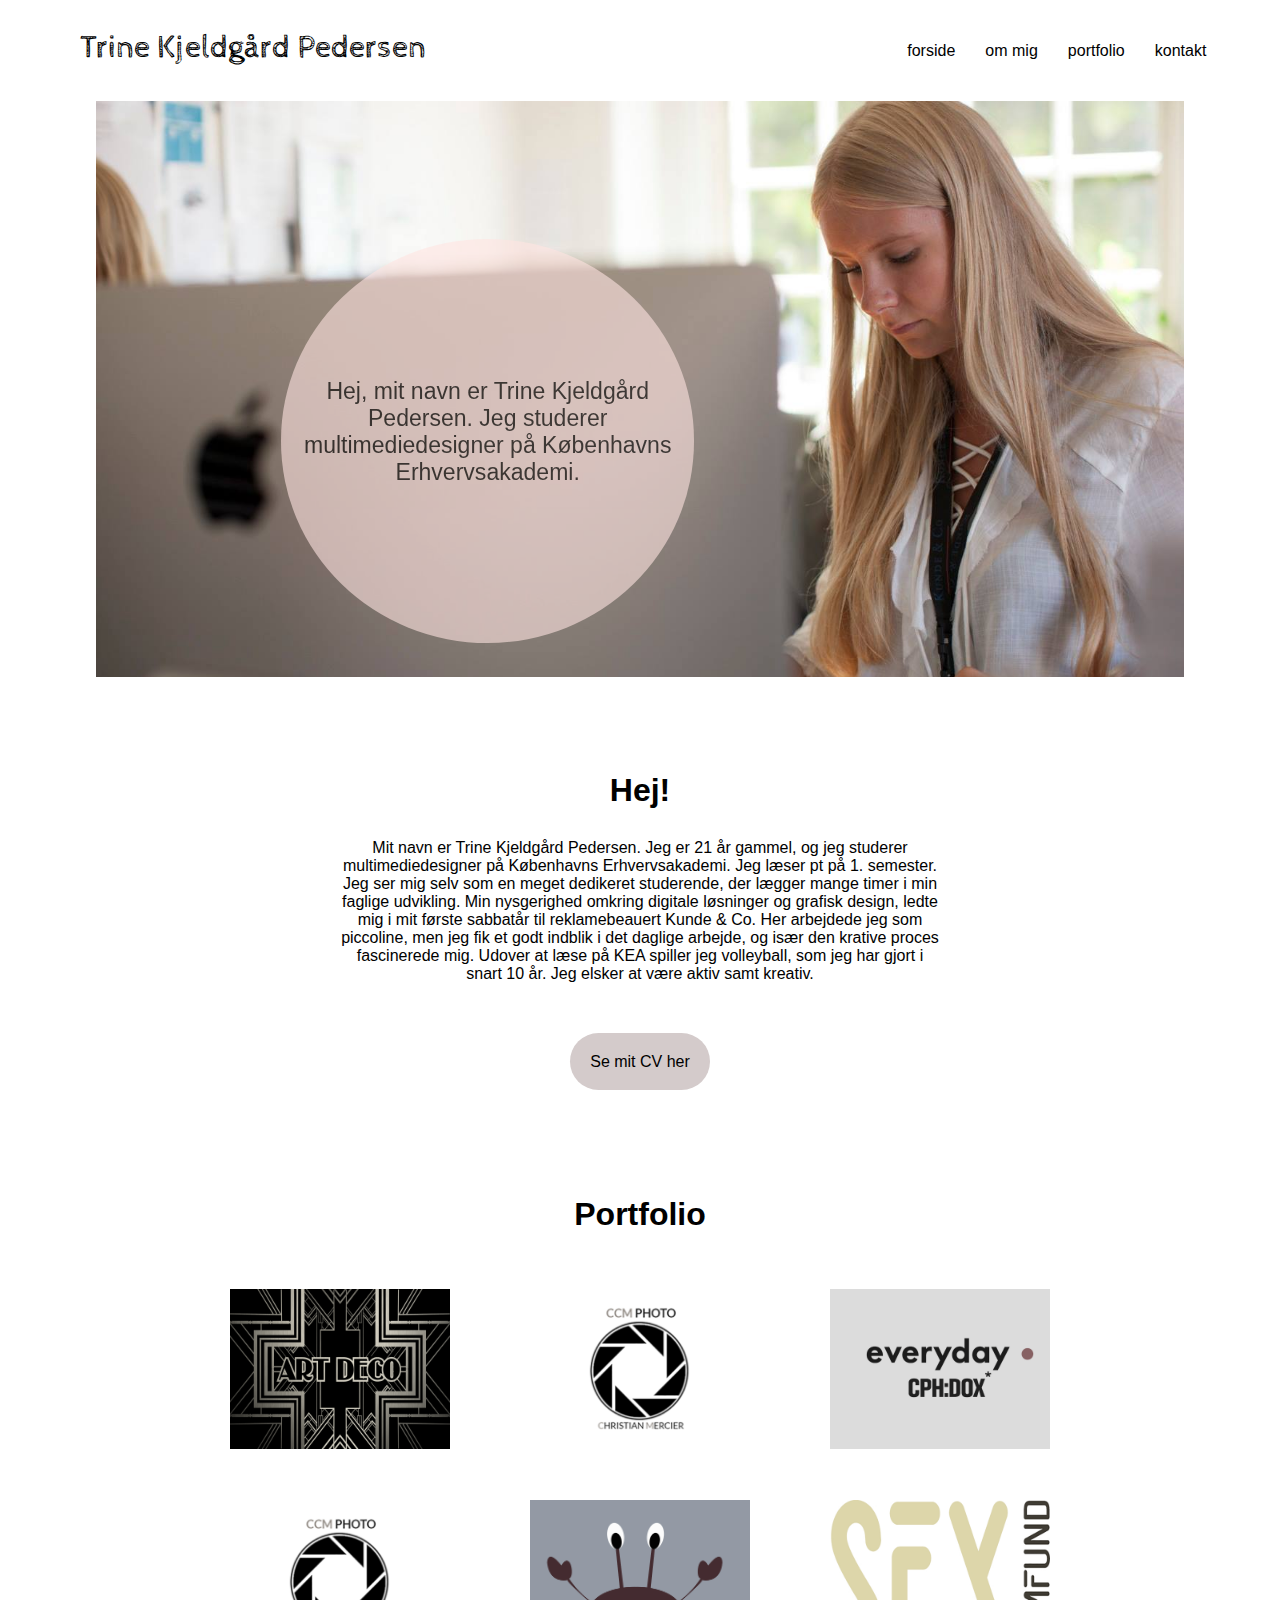
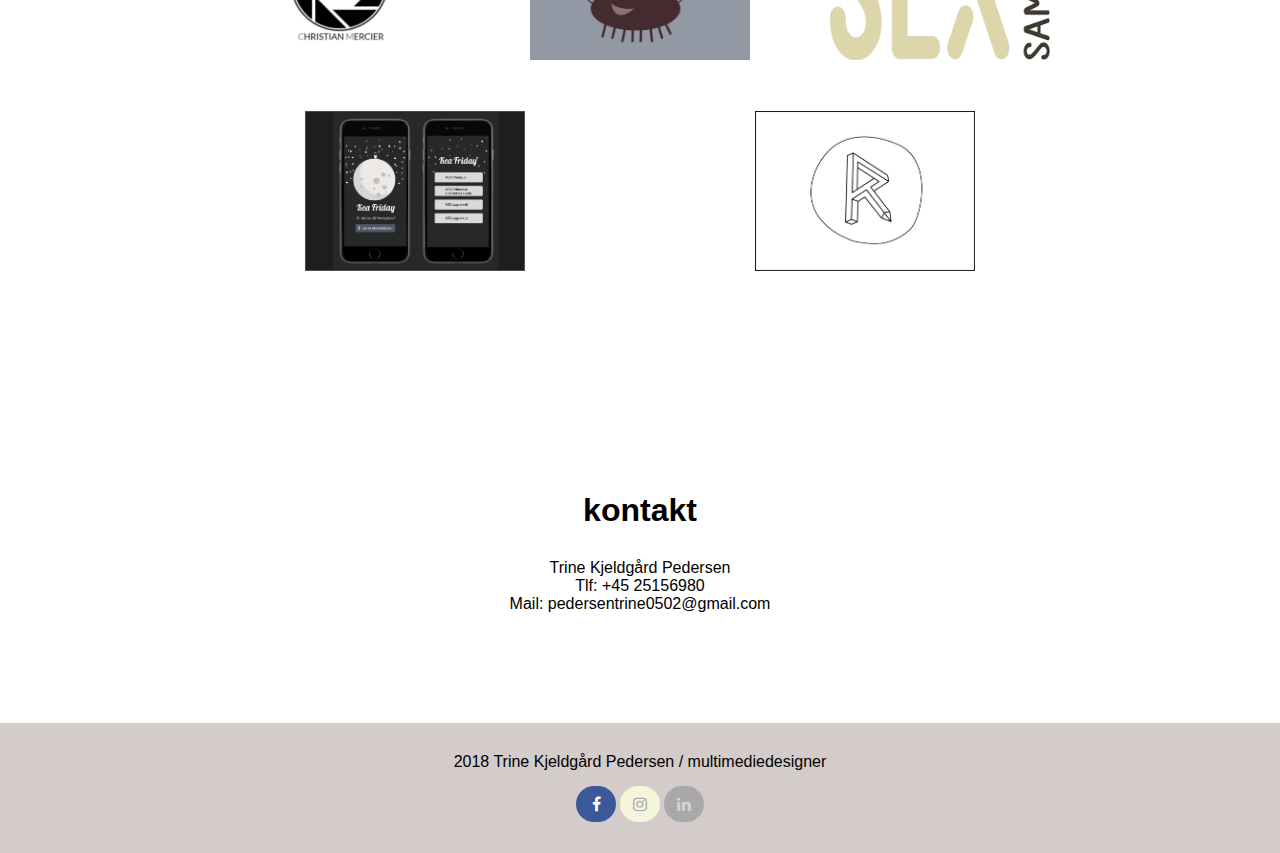
<file: index.html>
<!DOCTYPE html>
<html lang="da">

<head>
    <meta charset="utf-8">
    <meta name="viewport" content="width=device-width, initial-scale=1.0">
    <meta name="robots" content="noindex">
    <title>portfolio</title>
    <link rel="stylesheet" href="stylesheet.css">
    <link rel="stylesheet" href="https://cdnjs.cloudflare.com/ajax/libs/font-awesome/4.7.0/css/font-awesome.min.css">

    <link href="https://fonts.googleapis.com/css?family=Cabin+Sketch" rel="stylesheet">

</head>

<body>
    <header>
        <div class="navn">Trine Kjeldgård Pedersen</div>
        <nav>
            <a href="#splash">forside</a>
            <a href="#om_mig">om mig</a>
            <a href="#portfolio">portfolio</a>
            <a href="#kontakt">kontakt</a>
        </nav>
    </header>

    <section id="splash">
        <div class="information">
            <p>Hej, mit navn er Trine Kjeldgård Pedersen. Jeg studerer multimediedesigner på Københavns Erhvervsakademi.</p>
        </div>
    </section>

    <section id="om_mig">
        <div class="sectionwrapper">
            <div class="column">
                <h1>Hej!</h1>
                <p>Mit navn er Trine Kjeldgård Pedersen. Jeg er 21 år gammel, og jeg studerer multimediedesigner på Københavns Erhvervsakademi. Jeg læser pt på 1. semester. Jeg ser mig selv som en meget dedikeret studerende, der lægger mange timer i min faglige udvikling. Min nysgerighed omkring digitale løsninger og grafisk design, ledte mig i mit første sabbatår til reklamebeauert Kunde & Co. Her arbejdede jeg som piccoline, men jeg fik et godt indblik i det daglige arbejde, og især den krative proces fascinerede mig. Udover at læse på KEA spiller jeg volleyball, som jeg har gjort i snart 10 år. Jeg elsker at være aktiv samt kreativ.</p>
            </div>
        </div>

        <div class="column_cv">
            <a href="img/CV.pdf">Se mit CV her</a>
        </div>
    </section>

    <section id="portfolio">
        <h1>Portfolio</h1>
        <div class="sectionwrapper">
            <a href="1.html">
                <div class="box1"></div>
            </a>
            <a href="2.html">
                <div class="box2"></div>
            </a>
            <a href="3.html">
                <div class="box3"></div>
            </a>
            <a href="4.html">
                <div class="box4"></div>
            </a>
            <a href="5.html">
                <div class="box5"></div>
            </a>
            <a href="6.html">
                <div class="box6"></div>
            </a>
            <a href="7.html">
                <div class="box7"></div>
            </a>
            <a href="8.html">
                <div class="box8"></div>
            </a>
        </div>
    </section>

    <section id="kontakt">
        <div class="sectionwrapper">
            <div class="column_info">
                <h1>kontakt</h1>
                <p>Trine Kjeldgård Pedersen<br> Tlf: +45 25156980<br> Mail: pedersentrine0502@gmail.com</p>
            </div>
        </div>
    </section>

    <footer>
        <p>2018 Trine Kjeldgård Pedersen / multimediedesigner</p>
        <a href="https://www.facebook.com/trinekjeldgaardpedersen" class="fa fa-facebook"></a>
        <a href="https://www.instagram.com/trinekp/" class="fa fa-instagram"></a>
        <a href="#" class="fa fa-linkedin"></a>
    </footer>

</body>

</html>
</file>
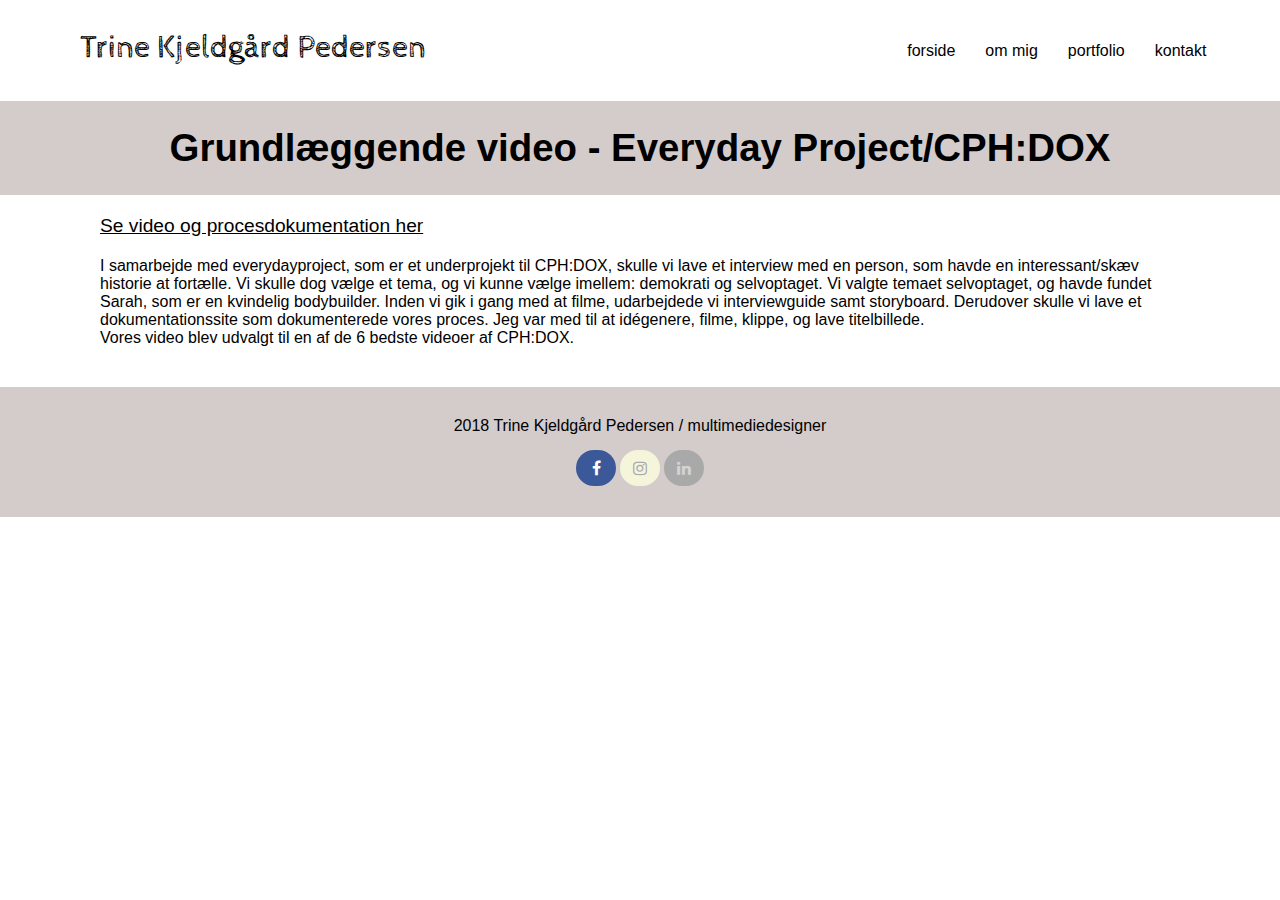
<file: 3.html>
<!DOCTYPE html>
<html lang="da">

<head>
    <meta charset="utf-8">
    <meta name="viewport" content="width=device-width, initial-scale=1.0">
    <title>portfolio</title>
    <link rel="stylesheet" href="stylesheet.css">
    <link rel="stylesheet" href="https://cdnjs.cloudflare.com/ajax/libs/font-awesome/4.7.0/css/font-awesome.min.css">

    <link href="https://fonts.googleapis.com/css?family=Cabin+Sketch" rel="stylesheet">

</head>

<body>
    <header>
        <div class="navn">Trine Kjeldgård Pedersen</div>
        <nav>
            <a href="index.html#splash">forside</a>
            <a href="index.html#om_mig">om mig</a>
            <a href="index.html#portfolio">portfolio</a>
            <a href="index.html#kontakt">kontakt</a>
        </nav>
    </header>

    <div class="overskrift">
        <h1>Grundlæggende video - Everyday Project/CPH:DOX</h1>
    </div>

    <div class="column_link">
        <a href="http://trinekp.dk/kea/03-video/cph_dox/dokumentation/">Se video og procesdokumentation her</a>
    </div>

    <div class="sectionwrapper">
        <div class="column_text">
            <p>I samarbejde med everydayproject, som er et underprojekt til CPH:DOX, skulle vi lave et interview med en person, som havde en interessant/skæv historie at fortælle. Vi skulle dog vælge et tema, og vi kunne vælge imellem: demokrati og selvoptaget. Vi valgte temaet selvoptaget, og havde fundet Sarah, som er en kvindelig bodybuilder. Inden vi gik i gang med at filme, udarbejdede vi interviewguide samt storyboard. Derudover skulle vi lave et dokumentationssite som dokumenterede vores proces. Jeg var med til at idégenere, filme, klippe, og lave titelbillede.
            </p>
            <p>Vores video blev udvalgt til en af de 6 bedste videoer af CPH:DOX. </p>
        </div>
    </div>


    <footer>
        <p>2018 Trine Kjeldgård Pedersen / multimediedesigner</p>
        <a href="https://www.facebook.com/trinekjeldgaardpedersen" class="fa fa-facebook"></a>
        <a href="https://www.instagram.com/trinekp/" class="fa fa-instagram"></a>
        <a href="#" class="fa fa-linkedin"></a>
    </footer>
</body>
</file>
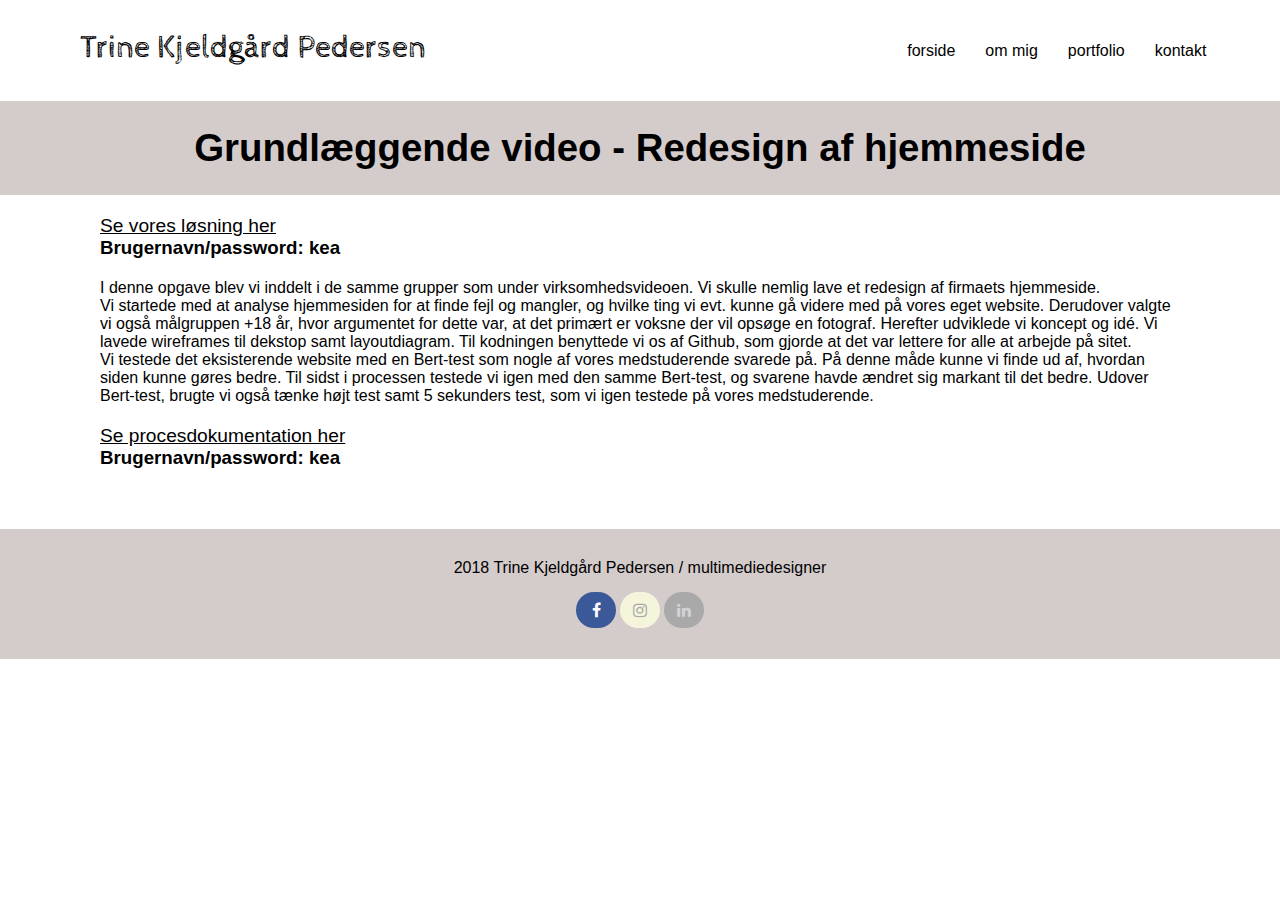
<file: 4.html>
<!DOCTYPE html>
<html lang="da">

<head>
    <meta charset="utf-8">
    <meta name="viewport" content="width=device-width, initial-scale=1.0">
    <title>portfolio</title>
    <link rel="stylesheet" href="stylesheet.css">
    <link rel="stylesheet" href="https://cdnjs.cloudflare.com/ajax/libs/font-awesome/4.7.0/css/font-awesome.min.css">

    <link href="https://fonts.googleapis.com/css?family=Cabin+Sketch" rel="stylesheet">

</head>

<body>
    <header>
        <div class="navn">Trine Kjeldgård Pedersen</div>
        <nav>
            <a href="index.html#splash">forside</a>
            <a href="index.html#om_mig">om mig</a>
            <a href="index.html#portfolio">portfolio</a>
            <a href="index.html#kontakt">kontakt</a>
        </nav>
    </header>

    <div class="overskrift">
        <h1>Grundlæggende video - Redesign af hjemmeside</h1>
    </div>

    <div class="column_link">
        <a href="http://trinekp.dk/kea/03-video/redesign/">Se vores løsning her</a>
        <h3>Brugernavn/password: kea</h3>
    </div>

    <div class="sectionwrapper">
        <div class="column_text">
            <p>I denne opgave blev vi inddelt i de samme grupper som under virksomhedsvideoen. Vi skulle nemlig lave et redesign af firmaets hjemmeside. </p>
            <p>Vi startede med at analyse hjemmesiden for at finde fejl og mangler, og hvilke ting vi evt. kunne gå videre med på vores eget website. Derudover valgte vi også målgruppen +18 år, hvor argumentet for dette var, at det primært er voksne der vil opsøge en fotograf. Herefter udviklede vi koncept og idé. Vi lavede wireframes til dekstop samt layoutdiagram. Til kodningen benyttede vi os af Github, som gjorde at det var lettere for alle at arbejde på sitet.
            </p>
            <p>Vi testede det eksisterende website med en Bert-test som nogle af vores medstuderende svarede på. På denne måde kunne vi finde ud af, hvordan siden kunne gøres bedre. Til sidst i processen testede vi igen med den samme Bert-test, og svarene havde ændret sig markant til det bedre. Udover Bert-test, brugte vi også tænke højt test samt 5 sekunders test, som vi igen testede på vores medstuderende.</p>
        </div>
    </div>

    <div class="column_link">
        <a href="http://trinekp.dk/kea/03-video/redesign/rapport/03.03.02.pdf">Se procesdokumentation her</a>
        <h3>Brugernavn/password: kea</h3>
    </div>


    <footer>
        <p>2018 Trine Kjeldgård Pedersen / multimediedesigner</p>
        <a href="https://www.facebook.com/trinekjeldgaardpedersen" class="fa fa-facebook"></a>
        <a href="https://www.instagram.com/trinekp/" class="fa fa-instagram"></a>
        <a href="#" class="fa fa-linkedin"></a>
    </footer>
</body>
</file>
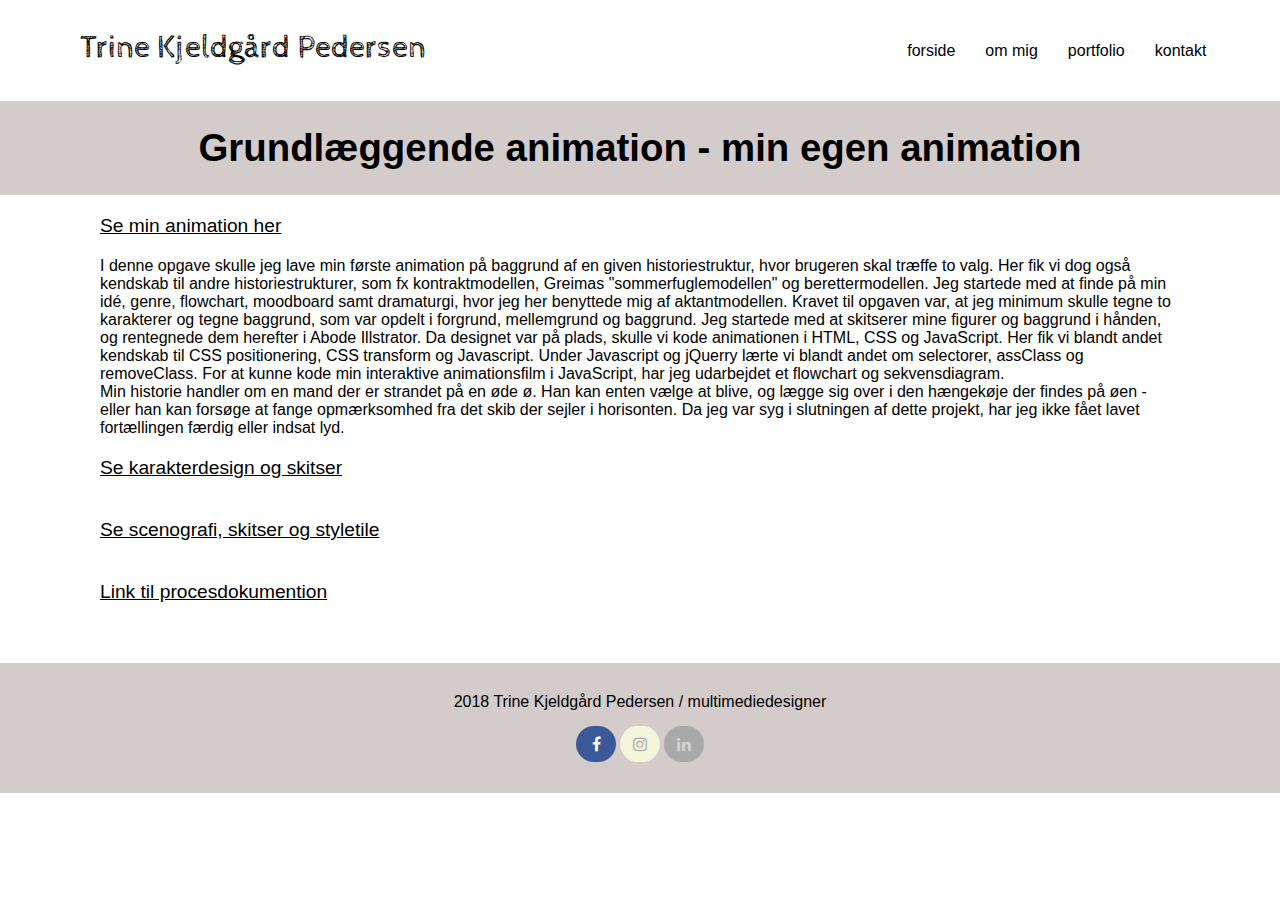
<file: 5.html>
<!DOCTYPE html>
<html lang="da">

<head>
    <meta charset="utf-8">
    <meta name="viewport" content="width=device-width, initial-scale=1.0">
    <title>portfolio</title>
    <link rel="stylesheet" href="stylesheet.css">
    <link rel="stylesheet" href="https://cdnjs.cloudflare.com/ajax/libs/font-awesome/4.7.0/css/font-awesome.min.css">

    <link href="https://fonts.googleapis.com/css?family=Cabin+Sketch" rel="stylesheet">

</head>

<body>
    <header>
        <div class="navn">Trine Kjeldgård Pedersen</div>
        <nav>
            <a href="index.html#splash">forside</a>
            <a href="index.html#om_mig">om mig</a>
            <a href="index.html#portfolio">portfolio</a>
            <a href="index.html#kontakt">kontakt</a>
        </nav>
    </header>

    <div class="overskrift">
        <h1>Grundlæggende animation - min egen animation</h1>
    </div>

    <div class="column_link">
        <a href="http://trinekp.dk/kea/02-animation/uge2/020205/">Se min animation her</a>
    </div>

    <div class="sectionwrapper">
        <div class="column_text">
            <p>I denne opgave skulle jeg lave min første animation på baggrund af en given historiestruktur, hvor brugeren skal træffe to valg. Her fik vi dog også kendskab til andre historiestrukturer, som fx kontraktmodellen, Greimas "sommerfuglemodellen" og berettermodellen. Jeg startede med at finde på min idé, genre, flowchart, moodboard samt dramaturgi, hvor jeg her benyttede mig af aktantmodellen. Kravet til opgaven var, at jeg minimum skulle tegne to karakterer og tegne baggrund, som var opdelt i forgrund, mellemgrund og baggrund. Jeg startede med at skitserer mine figurer og baggrund i hånden, og rentegnede dem herefter i Abode Illstrator. Da designet var på plads, skulle vi kode animationen i HTML, CSS og JavaScript. Her fik vi blandt andet kendskab til CSS positionering, CSS transform og Javascript. Under Javascript og jQuerry lærte vi blandt andet om selectorer, assClass og removeClass. For at kunne kode min interaktive animationsfilm i JavaScript, har jeg udarbejdet et flowchart og sekvensdiagram. </p>
            <p>Min historie handler om en mand der er strandet på en øde ø. Han kan enten vælge at blive, og lægge sig over i den hængekøje der findes på øen - eller han kan forsøge at fange opmærksomhed fra det skib der sejler i horisonten. Da jeg var syg i slutningen af dette projekt, har jeg ikke fået lavet fortællingen færdig eller indsat lyd.
            </p>
        </div>
    </div>

    <div class="column_link">
        <a href="dokumenter/02.01.02_karakterdesign_Trine.pdf">Se karakterdesign og skitser</a>
    </div>

    <div class="column_link">
        <a href="dokumenter/02.01.03_rentegnet%20grafik_Trine.pdf">Se scenografi, skitser og styletile</a>
    </div>

    <div class="column_link">
        <a href="http://www.trinekp.dk/kea/02-animation/uge2/02.03.04_Endelig_aflevering.pdf">Link til procesdokumention</a>
    </div>


    <footer>
        <p>2018 Trine Kjeldgård Pedersen / multimediedesigner</p>
        <a href="https://www.facebook.com/trinekjeldgaardpedersen" class="fa fa-facebook"></a>
        <a href="https://www.instagram.com/trinekp/" class="fa fa-instagram"></a>
        <a href="#" class="fa fa-linkedin"></a>
    </footer>
</body>
</file>
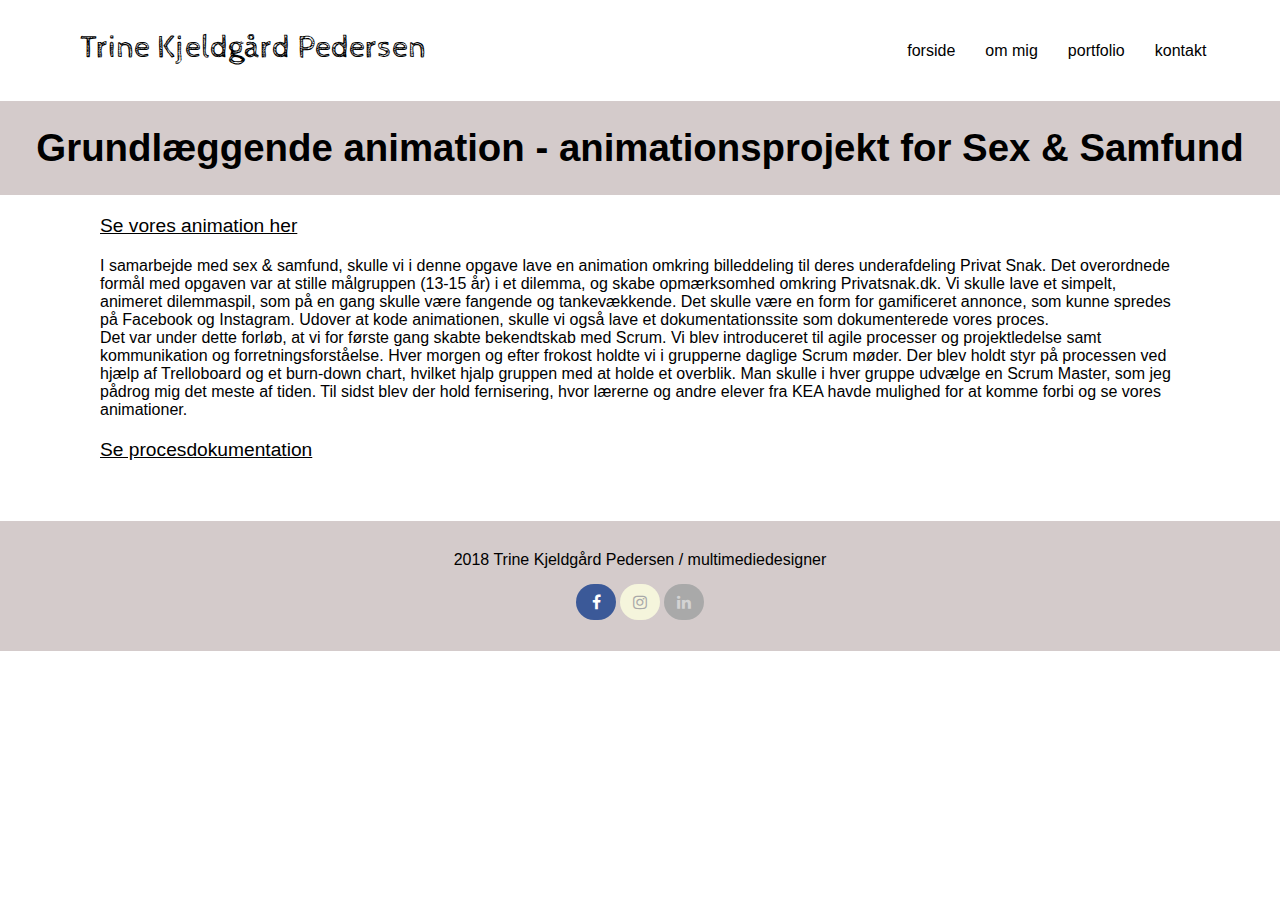
<file: 6.html>
<!DOCTYPE html>
<html lang="da">

<head>
    <meta charset="utf-8">
    <meta name="viewport" content="width=device-width, initial-scale=1.0">
    <title>portfolio</title>
    <link rel="stylesheet" href="stylesheet.css">
    <link rel="stylesheet" href="https://cdnjs.cloudflare.com/ajax/libs/font-awesome/4.7.0/css/font-awesome.min.css">
    <link href="https://fonts.googleapis.com/css?family=Cabin+Sketch" rel="stylesheet">

</head>

<body>
    <header>
        <div class="navn">Trine Kjeldgård Pedersen</div>
        <nav>
            <a href="index.html#splash">forside</a>
            <a href="index.html#om_mig">om mig</a>
            <a href="index.html#portfolio">portfolio</a>
            <a href="index.html#kontakt">kontakt</a>
        </nav>
    </header>

    <div class="overskrift">
        <h1>Grundlæggende animation - animationsprojekt for Sex & Samfund</h1>
    </div>

    <div class="column_link">
        <a href="http://trinekp.dk/kea/02-animation/animationsprojekt/">Se vores animation her</a>
    </div>

    <div class="sectionwrapper">
        <div class="column_text">
            <p>I samarbejde med sex & samfund, skulle vi i denne opgave lave en animation omkring billeddeling til deres underafdeling Privat Snak. Det overordnede formål med opgaven var at stille målgruppen (13-15 år) i et dilemma, og skabe opmærksomhed omkring Privatsnak.dk. Vi skulle lave et simpelt, animeret dilemmaspil, som på en gang skulle være fangende og tankevækkende. Det skulle være en form for gamificeret annonce, som kunne spredes på Facebook og Instagram. Udover at kode animationen, skulle vi også lave et dokumentationssite som dokumenterede vores proces.
            </p>
            <p>Det var under dette forløb, at vi for første gang skabte bekendtskab med Scrum. Vi blev introduceret til agile processer og projektledelse samt kommunikation og forretningsforståelse. Hver morgen og efter frokost holdte vi i grupperne daglige Scrum møder. Der blev holdt styr på processen ved hjælp af Trelloboard og et burn-down chart, hvilket hjalp gruppen med at holde et overblik. Man skulle i hver gruppe udvælge en Scrum Master, som jeg pådrog mig det meste af tiden. Til sidst blev der hold fernisering, hvor lærerne og andre elever fra KEA havde mulighed for at komme forbi og se vores animationer.
            </p>
        </div>
    </div>

    <div class="column_link">
        <a href="http://trinekp.dk/kea/02-animation/dokumentationssite/">Se procesdokumentation</a>
    </div>


    <footer>
        <p>2018 Trine Kjeldgård Pedersen / multimediedesigner</p>
        <a href="https://www.facebook.com/trinekjeldgaardpedersen" class="fa fa-facebook"></a>
        <a href="https://www.instagram.com/trinekp/" class="fa fa-instagram"></a>
        <a href="#" class="fa fa-linkedin"></a>
    </footer>
</body>
</file>
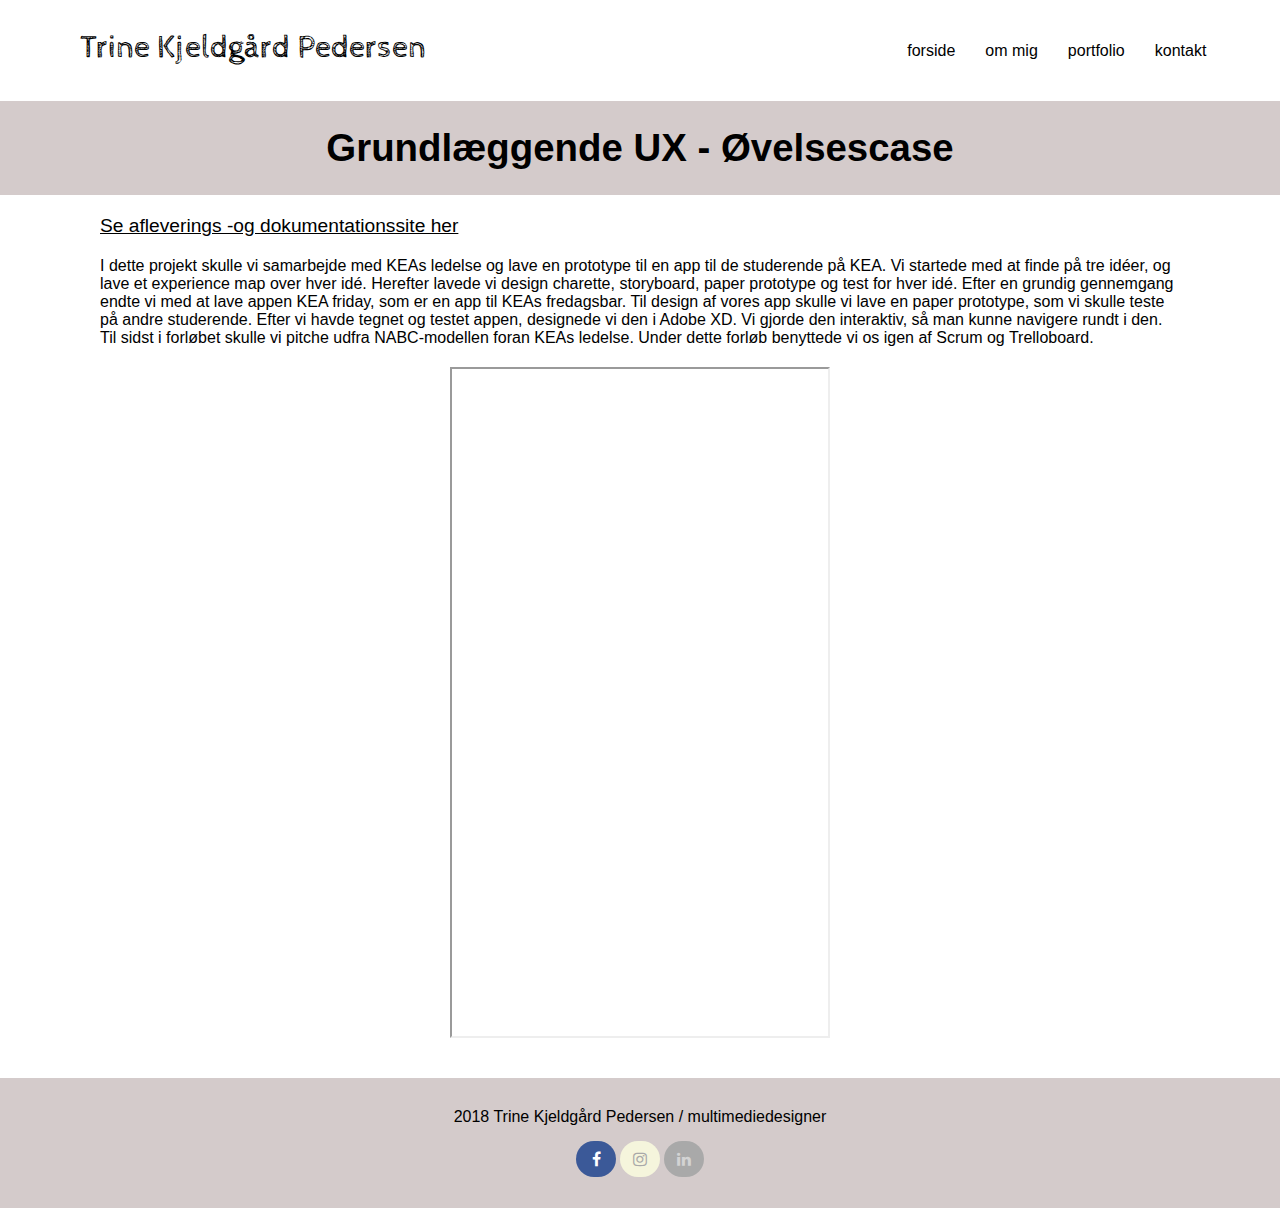
<file: 7.html>
<!DOCTYPE html>
<html lang="da">

<head>
    <meta charset="utf-8">
    <meta name="viewport" content="width=device-width, initial-scale=1.0">
    <title>portfolio</title>
    <link rel="stylesheet" href="stylesheet.css">
    <link rel="stylesheet" href="https://cdnjs.cloudflare.com/ajax/libs/font-awesome/4.7.0/css/font-awesome.min.css">
    <link href="https://fonts.googleapis.com/css?family=Cabin+Sketch" rel="stylesheet">

</head>

<body>
    <header>
        <div class="navn">Trine Kjeldgård Pedersen</div>
        <nav>
            <a href="index.html#splash">forside</a>
            <a href="index.html#om_mig">om mig</a>
            <a href="index.html#portfolio">portfolio</a>
            <a href="index.html#kontakt">kontakt</a>
        </nav>
    </header>

    <div class="overskrift">
        <h1>Grundlæggende UX - Øvelsescase</h1>
    </div>

    <div class="column_link">
        <a href="http://trinekp.dk/kea/04-ux/uge1/aflevering.html">Se afleverings -og dokumentationssite her</a>
    </div>

    <div class="sectionwrapper">
        <div class="column_text">
            <p>I dette projekt skulle vi samarbejde med KEAs ledelse og lave en prototype til en app til de studerende på KEA. Vi startede med at finde på tre idéer, og lave et experience map over hver idé. Herefter lavede vi design charette, storyboard, paper prototype og test for hver idé. Efter en grundig gennemgang endte vi med at lave appen KEA friday, som er en app til KEAs fredagsbar. Til design af vores app skulle vi lave en paper prototype, som vi skulle teste på andre studerende. Efter vi havde tegnet og testet appen, designede vi den i Adobe XD. Vi gjorde den interaktiv, så man kunne navigere rundt i den. Til sidst i forløbet skulle vi pitche udfra NABC-modellen foran KEAs ledelse. Under dette forløb benyttede vi os igen af Scrum og Trelloboard.
            </p>
        </div>
    </div>

    <iframe width="376" height="667" src="https://xd.adobe.com/embed/791f1a76-251c-4ddd-af90-64b21a68bc20" allowfullscreen></iframe>


    <footer>
        <p>2018 Trine Kjeldgård Pedersen / multimediedesigner</p>
        <a href="https://www.facebook.com/trinekjeldgaardpedersen" class="fa fa-facebook"></a>
        <a href="https://www.instagram.com/trinekp/" class="fa fa-instagram"></a>
        <a href="#" class="fa fa-linkedin"></a>
    </footer>
</body>
</file>
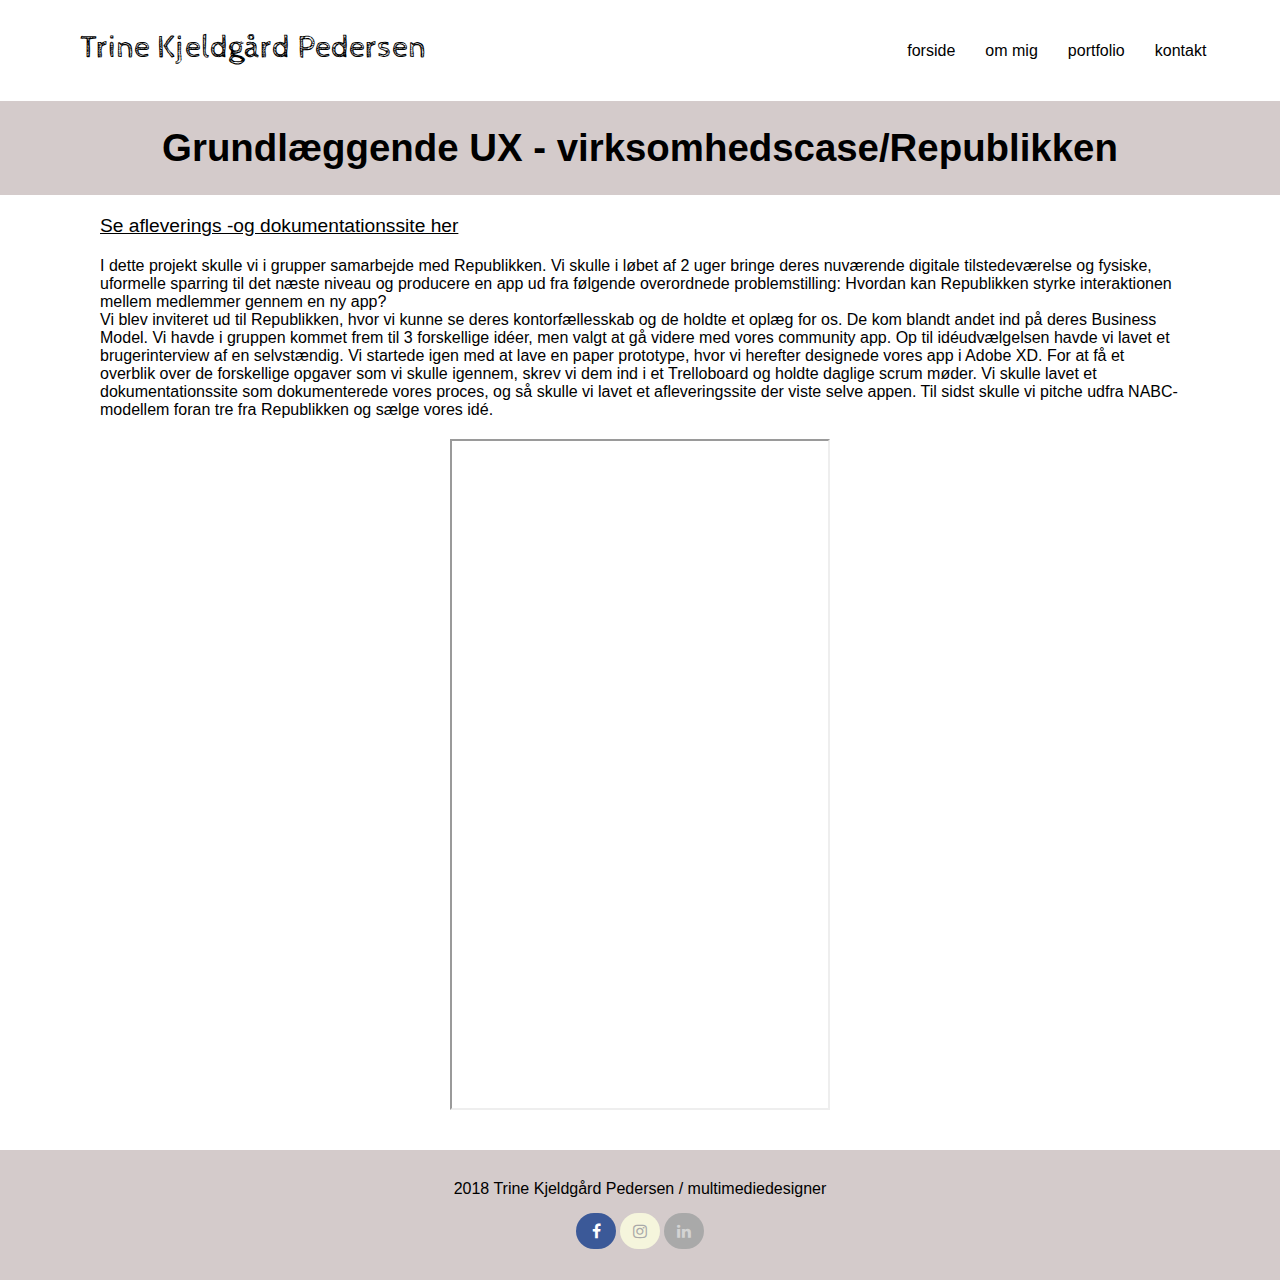
<file: 8.html>
<!DOCTYPE html>
<html lang="da">

<head>
    <meta charset="utf-8">
    <meta name="viewport" content="width=device-width, initial-scale=1.0">
    <title>portfolio</title>
    <link rel="stylesheet" href="stylesheet.css">
    <link rel="stylesheet" href="https://cdnjs.cloudflare.com/ajax/libs/font-awesome/4.7.0/css/font-awesome.min.css">
    <link href="https://fonts.googleapis.com/css?family=Cabin+Sketch" rel="stylesheet">

</head>

<body>
    <header>
        <div class="navn">Trine Kjeldgård Pedersen</div>
        <nav>
            <a href="index.html#splash">forside</a>
            <a href="index.html#om_mig">om mig</a>
            <a href="index.html#portfolio">portfolio</a>
            <a href="index.html#kontakt">kontakt</a>
        </nav>
    </header>

    <div class="overskrift">
        <h1>Grundlæggende UX - virksomhedscase/Republikken</h1>
    </div>

    <div class="sectionwrapper">
        <div class="column_link">
            <a href="http://trinekp.dk/kea/04-ux/virksomhedscase/aflevering.html">Se afleverings -og dokumentationssite her</a>
        </div>
    </div>

    <div class="sectionwrapper">
        <div class="column_text">
            <p>I dette projekt skulle vi i grupper samarbejde med Republikken. Vi skulle i løbet af 2 uger bringe deres nuværende digitale tilstedeværelse og fysiske, uformelle sparring til det næste niveau og producere en app ud fra følgende overordnede problemstilling: Hvordan kan Republikken styrke interaktionen mellem medlemmer gennem en ny app?
            </p>
            <p>Vi blev inviteret ud til Republikken, hvor vi kunne se deres kontorfællesskab og de holdte et oplæg for os. De kom blandt andet ind på deres Business Model. Vi havde i gruppen kommet frem til 3 forskellige idéer, men valgt at gå videre med vores community app. Op til idéudvælgelsen havde vi lavet et brugerinterview af en selvstændig. Vi startede igen med at lave en paper prototype, hvor vi herefter designede vores app i Adobe XD. For at få et overblik over de forskellige opgaver som vi skulle igennem, skrev vi dem ind i et Trelloboard og holdte daglige scrum møder. Vi skulle lavet et dokumentationssite som dokumenterede vores proces, og så skulle vi lavet et afleveringssite der viste selve appen. Til sidst skulle vi pitche udfra NABC-modellem foran tre fra Republikken og sælge vores idé.
            </p>
        </div>

    </div>

    <iframe width="376" height="667" src="https://xd.adobe.com/embed/db54ec45-cab0-4f9a-84b2-16e6972cb7b3" allowfullscreen></iframe>

    <footer>
        <p>2018 Trine Kjeldgård Pedersen / multimediedesigner</p>
        <a href="https://www.facebook.com/trinekjeldgaardpedersen" class="fa fa-facebook"></a>
        <a href="https://www.instagram.com/trinekp/" class="fa fa-instagram"></a>
        <a href="#" class="fa fa-linkedin"></a>
    </footer>
</body>
</file>
<file: stylesheet.css>
* {
    margin: 0;
    padding: 0;
}


/*********** splash ***********/

#splash {
    background-image: url(img/splashbillede.jpg);
    width: 85vw;
    height: 45vw;
    background-size: cover;
    margin: auto;
    position: relative;
}

.information {
    background-color: mistyrose;
    opacity: 0.6;
    width: 38%;
    height: 70%;
    border-radius: 100%;
    text-align: center;
    font-family: 'Raleway', sans-serif;
    font-size: 1.5em;
    position: absolute;
    top: 24%;
    right: 45%;
}

#splash p {
    position: absolute;
    top: 32%;
    padding: 10px;
    font-size: 1.8vw;
}

/*********** navigation ***********/

header {
    width: 100vw;
    padding: 1em;
}

header nav {
    font-family: 'Raleway', sans-serif;
    text-align: right;
    margin: 2vw 7vw 2vw 0;
}

header nav a {
    text-decoration: none;
    color: black;
    padding-left: 2vw;
}

header nav a:hover {
    color: lightgray;
}


header .navn {
    font-family: 'Cabin Sketch', cursive;
    text-align: left;
    position: absolute;
    font-size: 2.5vw;
    margin: 1vw 5vw 5vw 5vw;
}


/*********** typografi ***********/

h1 {
    font-family: 'Raleway', sans-serif;
    text-align: center;
    padding-top: 25px;
    padding-bottom: 30px;
}

h2 {
    font-family: 'Raleway', sans-serif;
    padding-top: 25px;
    margin-left: 100px;
}

h3 {
    font-family: 'Raleway', sans-serif;
}


p {
    font-family: 'Raleway', sans-serif;
    text-align: center;
}

a {
    font-family: 'Raleway', sans-serif;
}



/*********** om mig ***********/

.sectionwrapper {
    display: flex;
    flex-wrap: wrap;

}

.column {
    flex-grow: 1;
    flex-basis: 400px;
    padding: 70px;
    margin: 0px 270px;
}

.column_cv {
    text-align: center;
    margin-bottom: 100px;
    text-decoration: none;
}

.column_cv a {
    text-decoration: none;
    background-color: #d4cbcb;
    padding: 20px;
    border-radius: 50px;
    color: black;
}

.column_cv a:hover {
    color: darkgray;
}


/*********** portfolio ***********/

#portfolio .sectionwrapper {
    max-width: 899px;
    justify-content: space-around;
    margin: 0 auto;
}

#portfolio .sectionwrapper div {
    width: 220px;
    height: 160px;
    margin: 2vw;
}


#portfolio h3 {
    margin-top: 85px;
    color: white;
}

#portfolio div:hover {
    filter: grayscale(0%);

}


.box1 {
    background-image: url(img/desktop_retina.jpg);
    background-repeat: no-repeat;
    background-size: cover;
    text-align: center;
    filter: grayscale(80%);

}


.box2 {
    background-image: url(img/ccm_photo2.png);
    height: 100vw;
    background-repeat: no-repeat;
    background-size: cover;
    text-align: center;
    filter: grayscale(80%);
}


.box3 {
    background-image: url(img/cph_dox.png);
    height: 100vw;
    background-repeat: no-repeat;
    background-size: cover;
    text-align: center;
    filter: grayscale(80%);
}


.box4 {
    background-image: url(img/ccm_photo2.png);
    height: 100vw;
    background-repeat: no-repeat;
    background-size: cover;
    text-align: center;
    filter: grayscale(80%);
}


.box5 {
    background-image: url(img/animation.png);
    height: 100vw;
    background-repeat: no-repeat;
    background-size: cover;
    text-align: center;
    filter: grayscale(80%);
}


.box6 {
    background-image: url(img/sex_samfund.jpg);
    height: 100vw;
    background-repeat: no-repeat;
    background-size: cover;
    text-align: center;
    filter: grayscale(80%);
}

.box7 {
    background-image: url(img/kea_friday2.png);
    height: 100vw;
    background-repeat: no-repeat;
    background-size: cover;
    text-align: center;
    filter: grayscale(80%);
}

.box8 {
    background-image: url(img/republikken.png);
    height: 100vw;
    background-repeat: no-repeat;
    background-size: cover;
    text-align: center;
    filter: grayscale(80%);
}


/*********** kontakt ***********/

#kontakt h1 {
    margin-top: 70px;
}

#kontakt p {
    margin-bottom: 70px;

}

.column_info {
    flex-grow: 1;
    flex-basis: 400px;
    margin-top: 100px;
}

.column_info p {
    margin: 0 auto;
    font-size: 1em;
}

.column_kontakt {
    flex-grow: 1;
    flex-basis: 400px;
}



/*********** footer ***********/

footer {
    background-color: #d4cbcb;
    height: 100px;
    text-align: center;
    padding-top: 30px;
    margin-top: 40px;
}

footer p {
    margin-bottom: 15px;
}


.fa {
    padding: 10px;
    font-size: 50px;
    width: 20px;
    border-radius: 1000px;
    text-align: center;
    text-decoration: none;
}

.fa:hover {
    opacity: 0.7;
}

.fa-facebook {
    background: #3B5998;
    color: white;
}

.fa-instagram {
    color: darkgray;
    background-color: beige;

}


.fa-linkedin {
    color: lightgray;
    background-color: darkgrey;
}


/*********** html.1 ***********/

.overskrift h1 {
    background-color: #d4cbcb;
    padding-bottom: 25px;
    font-size: 3vw;
}


.column_link {
    margin-left: 80px;
    padding: 20px;
}

.column_link a {
    color: black;
    font-size: 1.2em;

}

.column_text img {
    width: 40%;
    margin: 30px 62px;
}


.column_text p {
    margin: 0 100px;
    text-align: left;
}



/*********** html.2 ***********/

.column_video video {
    width: 50%;
    display: block;
    margin: 0 auto;
    padding: 20px;
}


/*********** html.7 ***********/

iframe {
    margin: 0 auto;
    display: block;
    margin-top: 20px;
}



/*********** meadia ***********/

@media screen and (min-width: 375px) and (max-width:768px) {
    header a {
        width: 50vw;
        font-size: 0.6em;
    }

    header .navn {
        font-size: 0.7em;
        margin-top: 12px;

    }

    .column_video video {
        width: 100vw;
        padding-left: 0;
    }

    .column_text p {
        margin: 30px;
    }

    .column_link a {
        margin: -70px;
    }

    footer p {
        font-size: 0.8em;

    }

    h2 {
        margin-left: 30px;
    }

    #kontakt .column {
        margin: 0;
    }

}

@media screen and (min-width: 375px) and (max-width: 900px) {
    #om_mig .column {
        margin: 10px
    }
}
</file>
